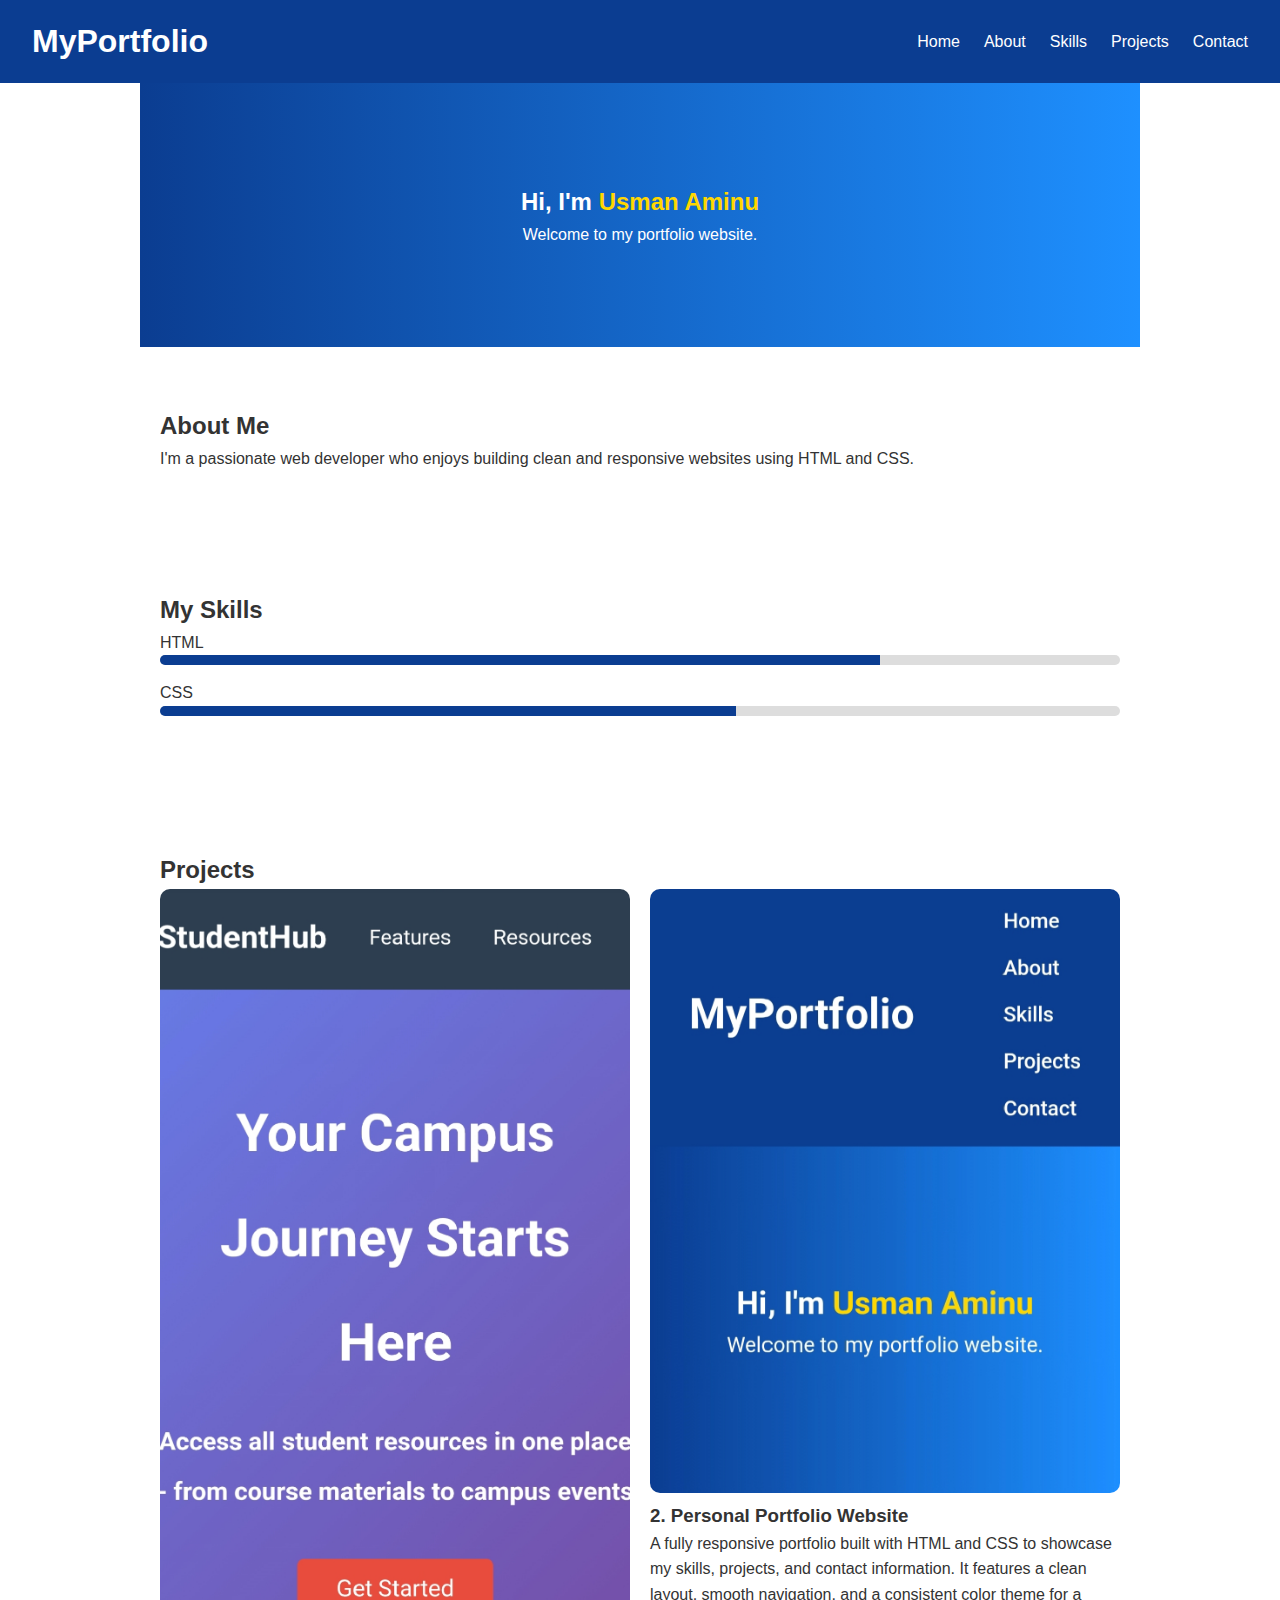
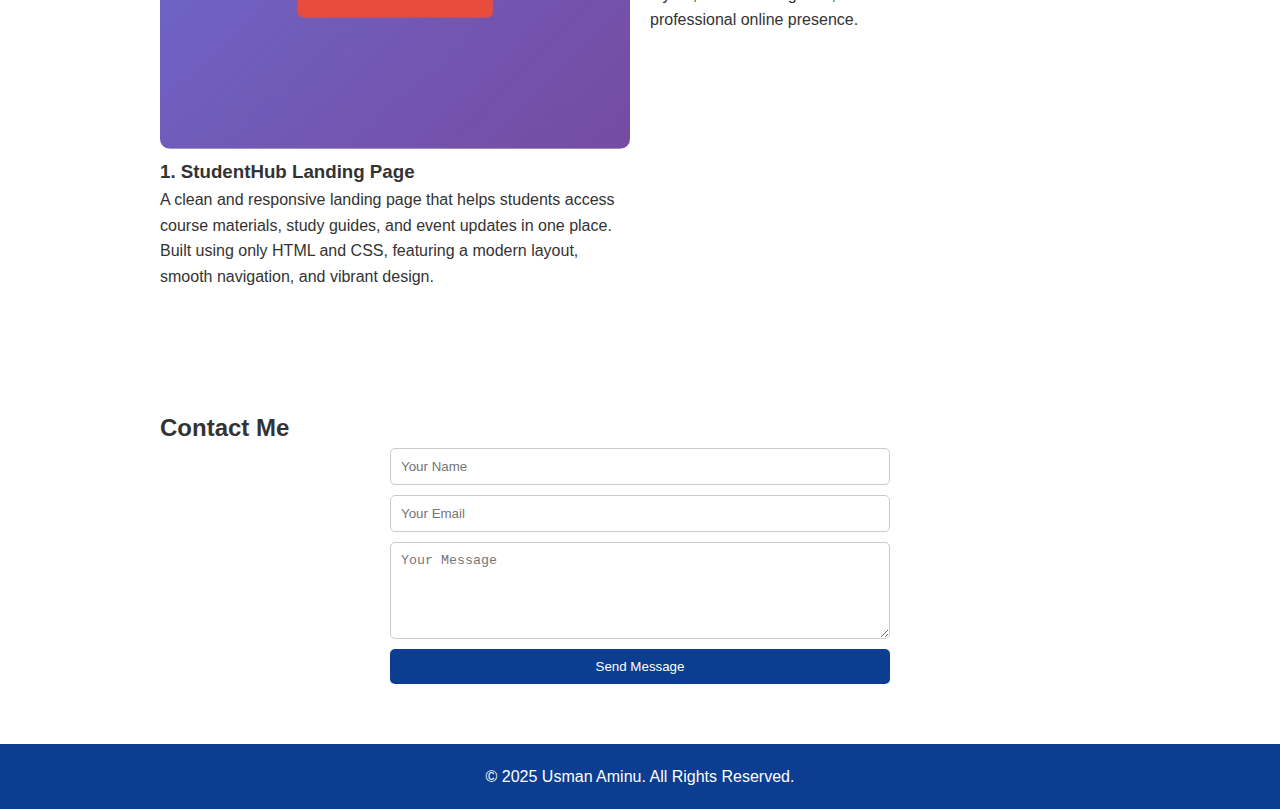
<file: Portfolio-Assignment01/index.html>
<!DOCTYPE html>
<html lang="en">
<head>
  <meta charset="UTF-8" />
  <meta name="viewport" content="width=device-width, initial-scale=1.0" />
  <title>My Portfolio</title>
  <link rel="stylesheet" href="style.css" />
</head>

<body>
  <header>
    <nav>
      <h1 class="logo">MyPortfolio</h1>
      <ul class="nav-links">
        <li><a href="#home">Home</a></li>
        <li><a href="#about">About</a></li>
        <li><a href="#skills">Skills</a></li>
        <li><a href="#projects">Projects</a></li>
        <li><a href="#contact">Contact</a></li>
      </ul>
    </nav>
  </header>

  <section id="home" class="hero">
    <h2>Hi, I'm <span>Usman Aminu</span></h2>
    <p>Welcome to my portfolio website.</p>
  </section>

  <section id="about">
    <h2>About Me</h2>
    <p>I'm a passionate web developer who enjoys building clean and responsive websites using HTML and CSS.</p>
  </section>

  <section id="skills">
    <h2>My Skills</h2>
    <div class="skills-container">
      <div class="skill">
        <p>HTML</p>
        <div class="bar"><span style="width: 75%"></span></div>
      </div>
      <div class="skill">
        <p>CSS</p>
        <div class="bar"><span style="width: 60%"></span></div>
      </div>
    </div>
  </section>

  <section id="projects">
    <h2>Projects</h2>
    <div class="projects-grid">
      <div class="project">
        <img src="images/project1.jpg" alt="Project 1">
        <h3>1. StudentHub Landing Page</h3>
        <p>A clean and responsive landing page that helps students access course materials, study guides, and event updates in one place. Built using only HTML and CSS, featuring a modern layout, smooth navigation, and vibrant design.</p>
      </div>
      <div class="project">
        <img src="images/project2.jpg" alt="Project 2">
        <h3>2. Personal Portfolio Website</h3>
        <p>A fully responsive portfolio built with HTML and CSS to showcase my skills, projects, and contact information. It features a clean layout, smooth navigation, and a consistent color theme for a professional online presence.</p>
      </div>
    </div>
  </section>

  <section id="contact">
    <h2>Contact Me</h2>
    <form>
      <input type="text" placeholder="Your Name" required>
      <input type="email" placeholder="Your Email" required>
      <textarea placeholder="Your Message" rows="5" required></textarea>
      <button type="submit">Send Message</button>
    </form>
  </section>

  <footer>
    <p>© 2025 Usman Aminu. All Rights Reserved.</p>
  </footer>
</body>
</html>
</file>
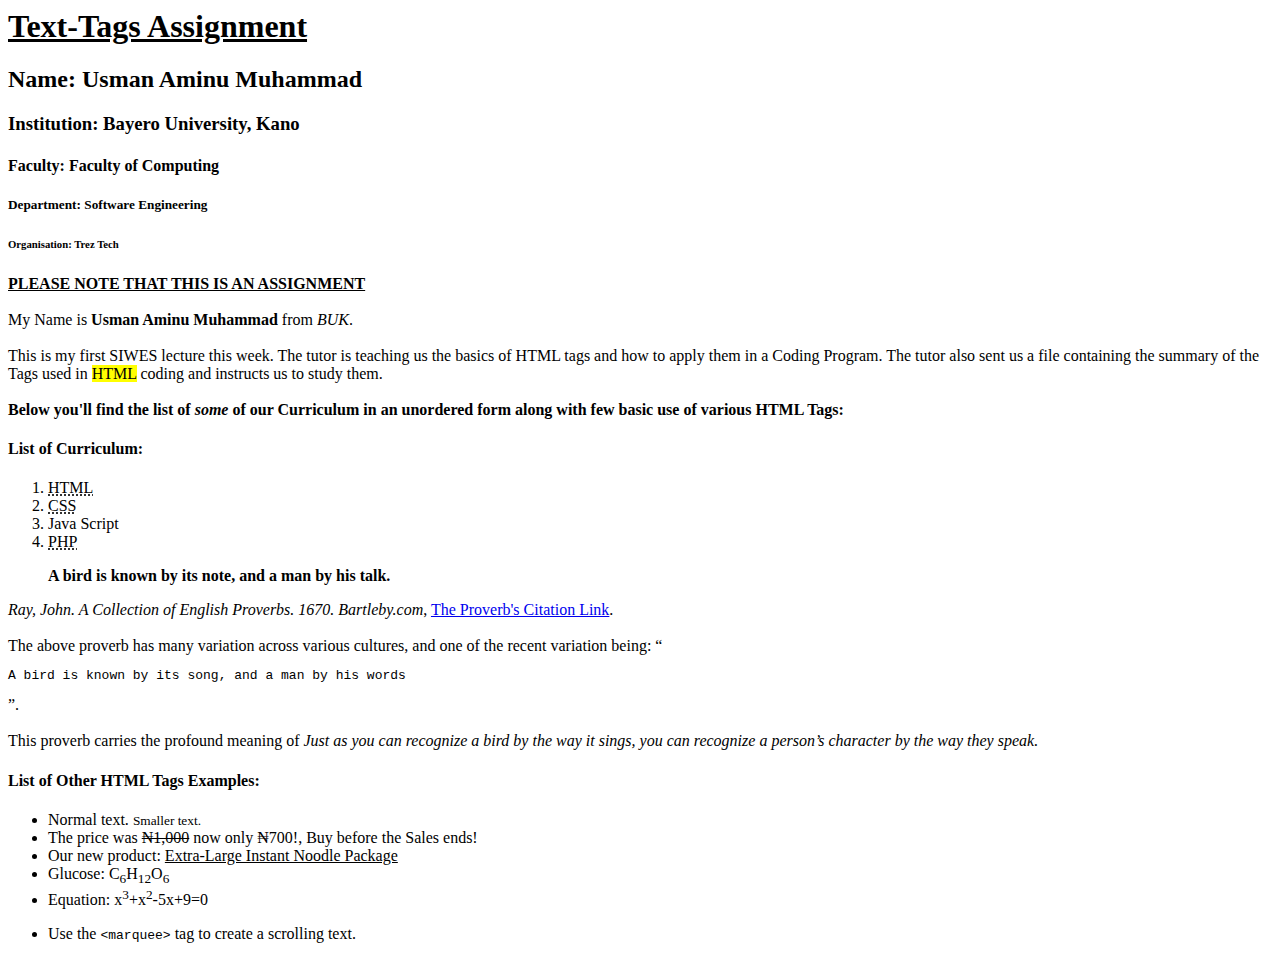
<file: Text-Tags.html>
<! DOCTYPE html>
<html>
    <head>
        <title>Text-Tags Assignment</title>
    </head>
    <body>
        <h1><u>Text-Tags Assignment</u></h1>
        <h2>Name: Usman Aminu Muhammad</h2>
        <h3>Institution: Bayero University, Kano</h3>
        <h4>Faculty: Faculty of Computing</h4>
        <h5>Department: Software Engineering</h5>
        <h6>Organisation: Trez Tech</h6>
            <p> <strong><u>PLEASE NOTE THAT THIS IS AN ASSIGNMENT</u></strong> <br> 
            <br>
            My Name is <b>Usman Aminu Muhammad</b> from <i>BUK</i>. <br>
            <br>
            This is my first SIWES lecture this week. The tutor is teaching us the basics of HTML tags and how to apply them in a Coding Program. The tutor also sent us a file containing the summary of the Tags used in <mark>HTML</mark> coding and instructs us to study them.<br> 
            <br>
             <b>Below you'll find the list of <em>some</em> of our Curriculum in an unordered form along with few basic use of various HTML Tags:</b>
            </p>
            <h4>List of Curriculum:</h4>
            <ol>
                <li><abbr title="HyperText Markup Language">HTML</abbr></li>
                <li><abbr title="Cascading Style Sheets">CSS</abbr></li>
                <li>Java Script</li>
                <li><abbr title="Hypertext Preprocessor">PHP</abbr></li>
            </ol>
            <p><blockquote><b>A bird is known by its note, and a man by his talk.</b></blockquote> <cite>Ray, John. A Collection of English Proverbs. 1670. Bartleby.com</cite>, <a href="https://www.bartleby.com/lit-hub/proverbs-maxims-and-phrases-of-all-ages/bird/">The Proverb's Citation Link</a>.<br>
            <br>
            The above proverb has many variation across various cultures, and one of the recent variation being: <q><pre>A bird is known by its song, and a man by his words</pre></q>.<br>
            <br>
            This proverb carries the profound meaning of <i><em>Just as you can recognize a bird by the way it sings, you can recognize a person’s character by the way they speak.</em></i> <br>
            </p>
            <h4>List of Other HTML Tags Examples:</h4>
            <ul>
                <li>Normal text. <small>Smaller text.</small></li>
                <li>The price was <del>₦1,000</del> now only ₦700!, Buy before the Sales ends!</li>
                <li>Our new product: <ins>Extra-Large Instant Noodle Package</ins></li>
                <li>Glucose: C<sub>6</sub>H<sub>12</sub>O<sub>6</sub></li>
                <li>Equation: x<sup>3</sup>+x<sup>2</sup>-5x+9=0</li>
                <li><p>Use the <code>&lt;marquee&gt;</code> tag to create a scrolling text.</p></li>
            </ul>
    </body>
</html>
</file>
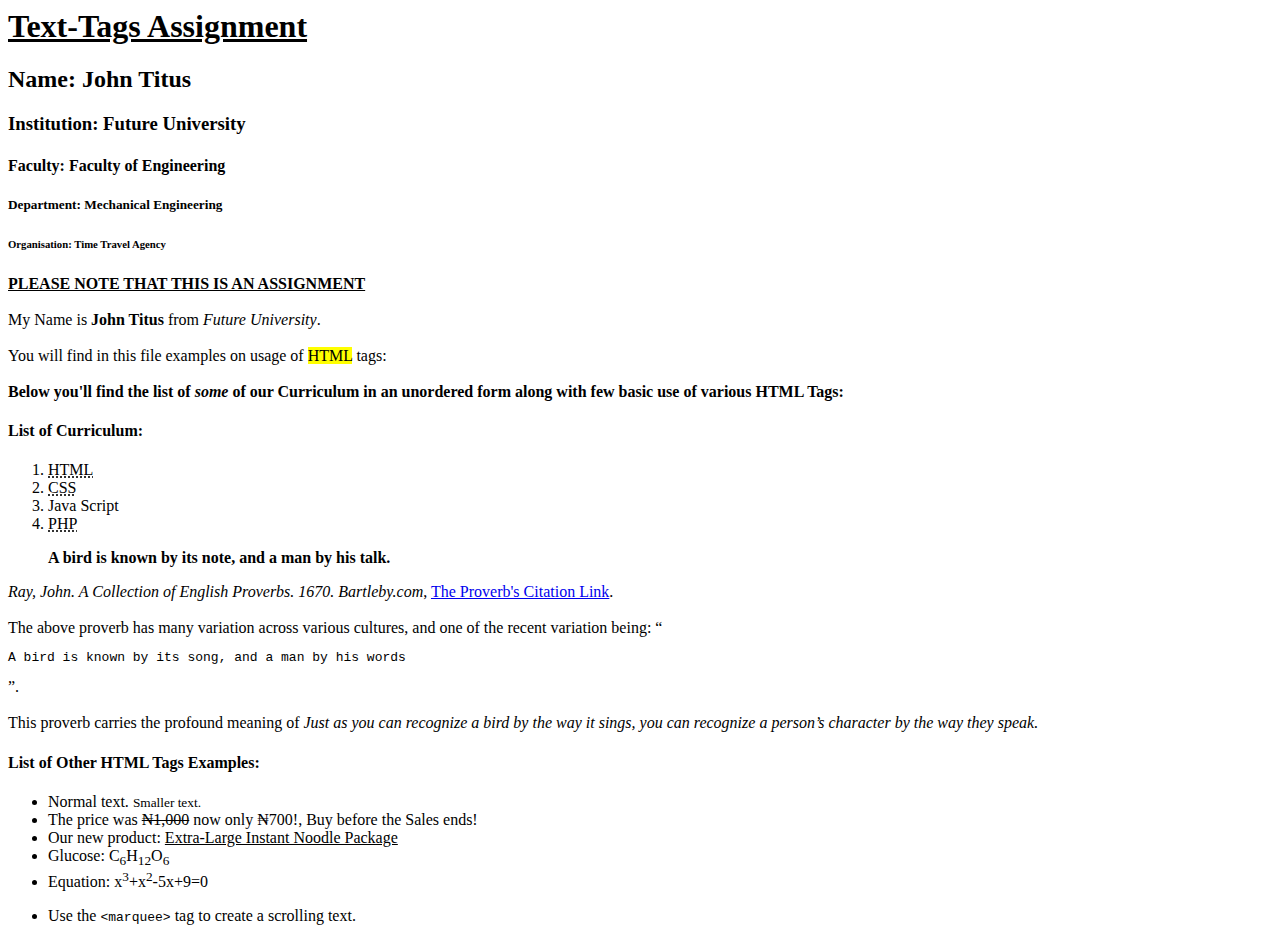
<file: Assignment01/Text-Tags.html>
<! DOCTYPE html>
<html>
    <head>
        <title>Text-Tags Assignment</title>
    </head>
    <body>
        <h1><u>Text-Tags Assignment</u></h1>
        <h2>Name: John Titus</h2>
        <h3>Institution: Future University</h3>
        <h4>Faculty: Faculty of Engineering</h4>
        <h5>Department: Mechanical Engineering</h5>
        <h6>Organisation: Time Travel Agency</h6>
            <p> <strong><u>PLEASE NOTE THAT THIS IS AN ASSIGNMENT</u></strong> <br> 
            <br>
            My Name is <b>John Titus</b> from <i>Future University</i>. <br>
            <br>
            You will find in this file examples on usage of <mark>HTML</mark> tags: <br> 
            <br>
             <b>Below you'll find the list of <em>some</em> of our Curriculum in an unordered form along with few basic use of various HTML Tags:</b>
            </p>
            <h4>List of Curriculum:</h4>
            <ol>
                <li><abbr title="HyperText Markup Language">HTML</abbr></li>
                <li><abbr title="Cascading Style Sheets">CSS</abbr></li>
                <li>Java Script</li>
                <li><abbr title="Hypertext Preprocessor">PHP</abbr></li>
            </ol>
            <p><blockquote><b>A bird is known by its note, and a man by his talk.</b></blockquote> <cite>Ray, John. A Collection of English Proverbs. 1670. Bartleby.com</cite>, <a href="https://www.bartleby.com/lit-hub/proverbs-maxims-and-phrases-of-all-ages/bird/">The Proverb's Citation Link</a>.<br>
            <br>
            The above proverb has many variation across various cultures, and one of the recent variation being: <q><pre>A bird is known by its song, and a man by his words</pre></q>.<br>
            <br>
            This proverb carries the profound meaning of <i><em>Just as you can recognize a bird by the way it sings, you can recognize a person’s character by the way they speak.</em></i> <br>
            </p>
            <h4>List of Other HTML Tags Examples:</h4>
            <ul>
                <li>Normal text. <small>Smaller text.</small></li>
                <li>The price was <del>₦1,000</del> now only ₦700!, Buy before the Sales ends!</li>
                <li>Our new product: <ins>Extra-Large Instant Noodle Package</ins></li>
                <li>Glucose: C<sub>6</sub>H<sub>12</sub>O<sub>6</sub></li>
                <li>Equation: x<sup>3</sup>+x<sup>2</sup>-5x+9=0</li>
                <li><p>Use the <code>&lt;marquee&gt;</code> tag to create a scrolling text.</p></li>
            </ul>
    </body>
</html>
</file>
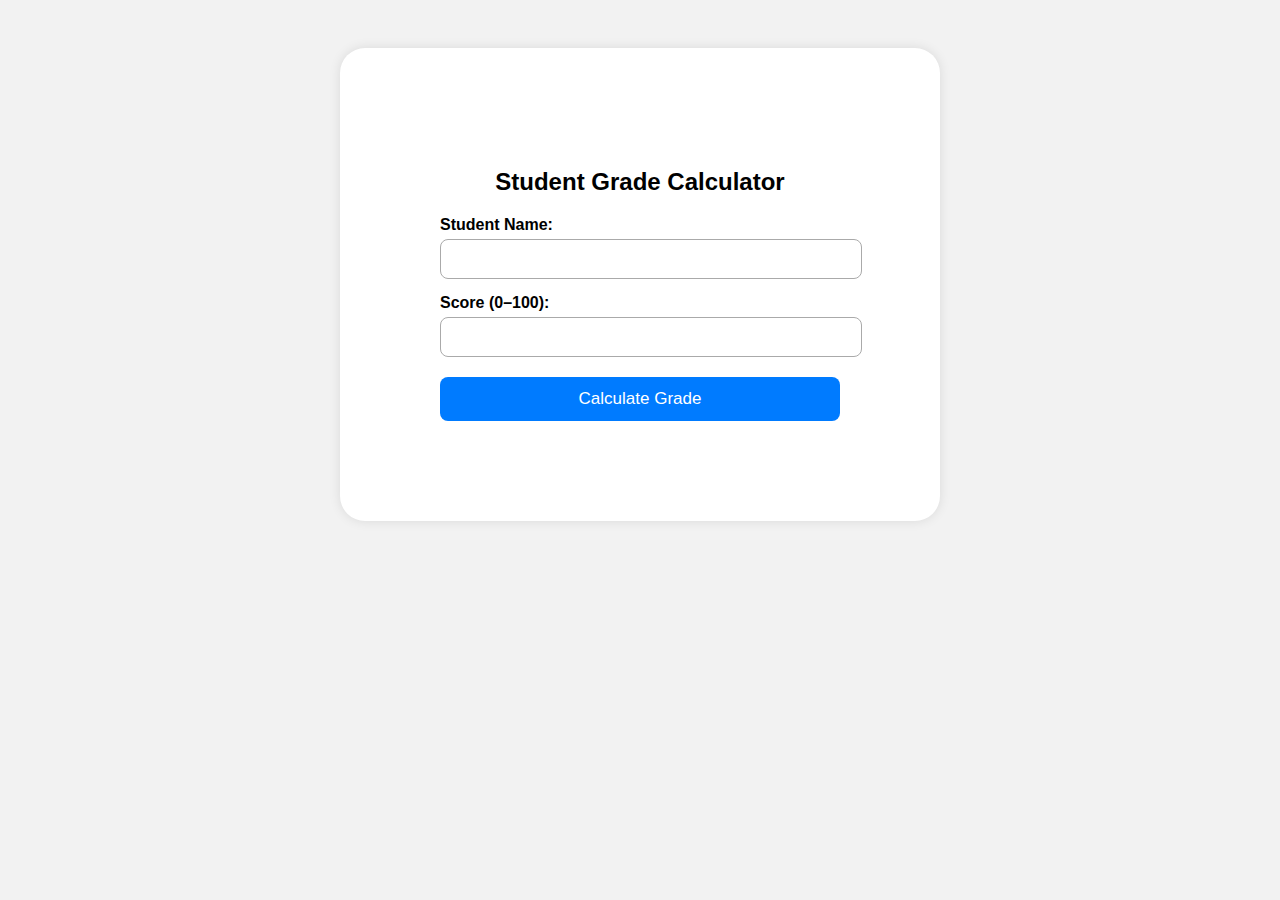
<file: Group-Project1/group-project1.html>
<!DOCTYPE html>
<head>
    <title>Student Grade Calculator</title>
  <link rel="stylesheet" href="group-project1.css">

</head>

<body>

    <div class="container">
        <h2>Student Grade Calculator</h2>

        <label>Student Name:</label>
        <input type="text" id="studentName">

        <label>Score (0–100):</label>
        <input type="number" id="score">

        <button onclick="calculateGrade()">Calculate Grade</button>

        <div class="result-box" id="resultBox">
            <p id="displayName"></p>
            <p id="displayGrade"></p>
            <p id="displayMessage"></p>
        </div>
    </div>

    <script>
        function calculateGrade() {
            let name = document.getElementById("studentName").value;
            let score = Number(document.getElementById("score").value);
            let grade = "";
            let message = "";

            if (score >= 90) {
                grade = "A";
                message = "Excellent";
            } 
            else if (score >= 70) {
                grade = "B";
                message = "Very Good";
            }
            else if (score >= 50) {
                grade = "C";
                message = "Pass";
            }
            else if (score >= 40) {
                grade = "D";
                message = "Poor";
            }
            else {
                grade = "F";
                message = "Fail";
            }

            document.getElementById("displayName").textContent = "Name: " + name;
            document.getElementById("displayGrade").textContent = "Grade: " + grade;
            document.getElementById("displayMessage").textContent = "Remark: " + message;

            document.getElementById("resultBox").style.display = "block";
        }
    </script>

</body>
</html>
</file>
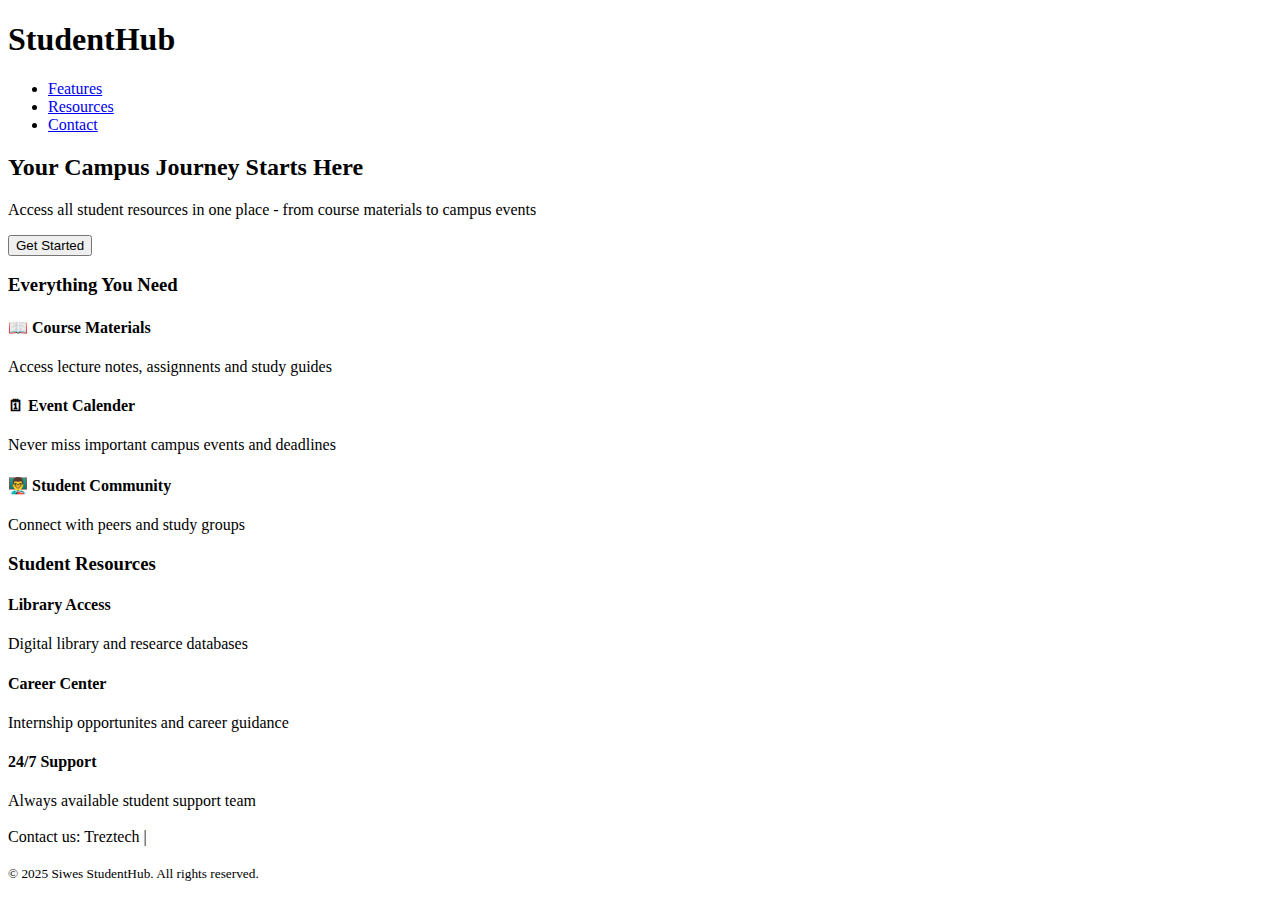
<file: LandingPage01/LandingPage1.html>
<!DOCTYPE html>
<html lang="en">
<head>
    <meta charset="UTF-8">
    <title>StudentHub</title>
</head>
<body>
    <h1>StudentHub</h1>
 <p> <ul>
     <li><a href="https://www.landing1.com/features.html/">Features</a></li>
     <li><a href="http://www.landing1.com/resources.html/">Resources</a></li>
     <li><a href="www.landing1.com/contact.html/">Contact</a></li></ul></p>
 <h2>Your Campus Journey Starts Here</h2>
 <p>Access all student resources in one place - from course materials to campus events</p>
 <button>Get Started</button>
 <h3>Everything You Need</h3>
 <h4>📖 Course Materials</h4>
 <p>Access lecture notes, assignnents and study guides</p>
 <h4>🗓 Event Calender</h4>
 <p>Never miss important campus events and deadlines</p>
 <h4>👨‍🏫 Student Community</h4>
 <p>Connect with peers and study groups</p>
 <h3>Student Resources</h3>
 <h4>Library Access</h4>
 <p>Digital library and researce databases</p>
 <h4>Career Center</h4>
 <p>Internship opportunites and career guidance</p>
 <h4>24/7 Support</h4>
 <p>Always available student support team <br>
 <br>
 Contact us: Treztech | <br>
 <br>
 <small>&copy; 2025 Siwes StudentHub. All rights reserved.</small></p>
    
</body>
</html>
</file>
<file: Portfolio-Assignment01/style.css>
* {
  margin: 0;
  padding: 0;
  box-sizing: border-box;
}

body {
  font-family: 'Poppins', sans-serif;
  line-height: 1.6;
  color: #333;
}

header {
  background: #0b3d91;
  color: #fff;
  padding: 1rem 2rem;
  position: sticky;
  top: 0;
}

nav {
  display: flex;
  justify-content: space-between;
  align-items: center;
}

.nav-links {
  display: flex;
  list-style: none;
  gap: 1.5rem;
}

.nav-links a {
  color: #fff;
  text-decoration: none;
  font-weight: 500;
}

.nav-links a:hover {
  color: #ffd700;
}

.hero {
  background: linear-gradient(to right, #0b3d91, #1e90ff);
  color: #fff;
  text-align: center;
  padding: 100px 20px;
}

.hero span {
  color: #ffd700;
}

section {
  padding: 60px 20px;
  max-width: 1000px;
  margin: auto;
}

#skills .bar {
  background: #ddd;
  border-radius: 20px;
  overflow: hidden;
  margin-bottom: 15px;
}

#skills .bar span {
  display: block;
  height: 10px;
  background: #0b3d91;
}

.projects-grid {
  display: grid;
  grid-template-columns: repeat(auto-fit, minmax(250px, 1fr));
  gap: 20px;
}

.project img {
  width: 100%;
  border-radius: 10px;
}

form {
  display: flex;
  flex-direction: column;
  gap: 10px;
  max-width: 500px;
  margin: auto;
}

input, textarea {
  padding: 10px;
  border: 1px solid #ccc;
  border-radius: 5px;
}

button {
  background: #0b3d91;
  color: #fff;
  padding: 10px;
  border: none;
  border-radius: 5px;
  cursor: pointer;
}

button:hover {
  background: #1e90ff;
}

footer {
  text-align: center;
  padding: 20px;
  background: #0b3d91;
  color: #fff;
}

html {
  scroll-behavior: smooth;
}

/* Responsive */
@media (max-width: 768px) {
  .nav-links {
    flex-direction: column;
    gap: 10px;
  }
}
</file>
<file: Group-Project1/group-project1.css>
body {
            font-family: Arial, sans-serif;
            background: #f2f2f2;
            padding: 40px;
        }

        .container {
            width: 400px;
            margin: auto;
            background: white;
            padding: 100px;
            border-radius: 25px;
            box-shadow: 0 0 12px rgba(0,0,0,0.1);
        }

        h2 {
            text-align: center;
        }

        label {
            font-weight: bold;
            display: block;
            margin-top: 15px;
        }

        input {
            width: 100%;
            padding: 10px;
            margin-top: 5px;
            border-radius: 8px;
            border: 1px solid #aaa;
            font-size: 16px;
        }

        button {
            width: 100%;
            padding: 12px;
            background: #007bff;
            border: none;
            color: white;
            border-radius: 8px;
            margin-top: 20px;
            font-size: 17px;
            cursor: pointer;
        }

        button:hover {
            background: #005fcc;
        }

        .result-box {
            margin-top: 20px;
            padding: 15px;
            background: #e8f4e5;
            border-left: 5px solid #28a745;
            border-radius: 8px;
            display: none;
        }

        .result-box p {
            margin: 5px 0;
            font-size: 18px;
        }
</file>
